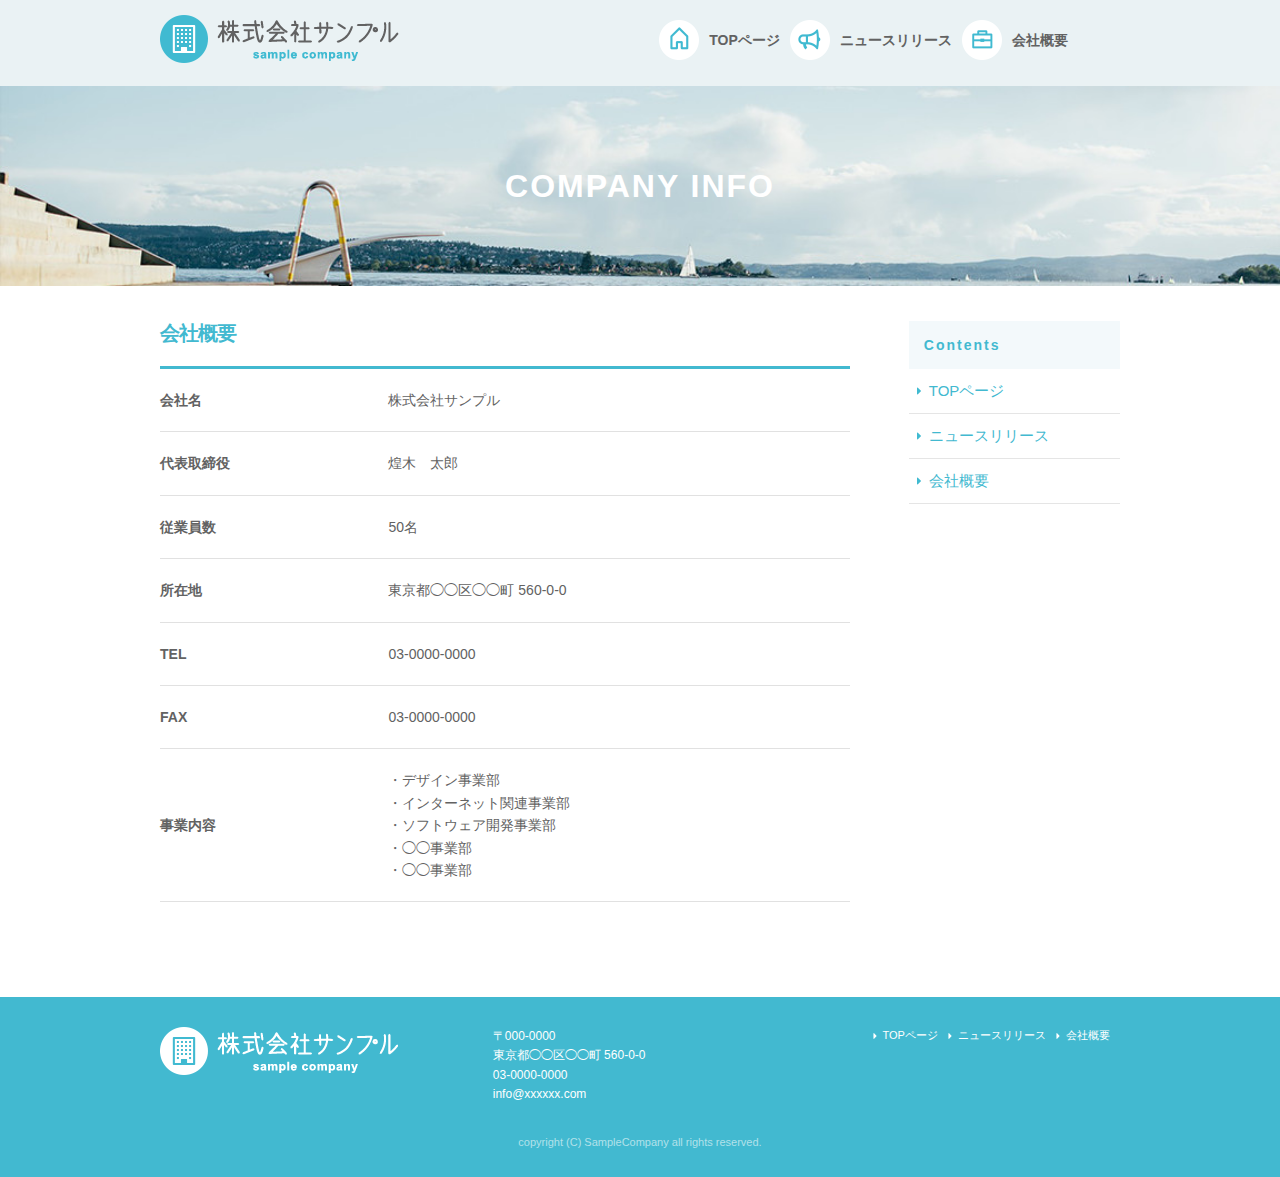
<file: company.html>
<!DOCTYPE html>
<html lang="ja"><head>

    <meta charset="utf-8">
    <title>COMPANY INFO | 株式会社サンプル</title>
    <meta name="description" content="">
    <meta name="author" content="">

    <meta name="viewport" content="width=device-width, initial-scale=1">

    <!-- <link href="//fonts.googleapis.com/css?family=Raleway:400,300,600" rel="stylesheet" type="text/css"> -->

    <link rel="stylesheet" href="css/normalize.css">
    <link rel="stylesheet" href="css/skeleton.css">
    <link rel="stylesheet" href="css/sample.css">

    <link rel="icon" type="image/png" href="images/favicon.png">

  <style type="text/css">.fb_hidden{position:absolute;top:-10000px;z-index:10001}.fb_reposition{overflow:hidden;position:relative}.fb_invisible{display:none}.fb_reset{background:none;border:0;border-spacing:0;color:#000;cursor:auto;direction:ltr;font-family:"lucida grande", tahoma, verdana, arial, "hiragino kaku gothic pro",meiryo,"ms pgothic",sans-serif;font-size:11px;font-style:normal;font-variant:normal;font-weight:normal;letter-spacing:normal;line-height:1;margin:0;overflow:visible;padding:0;text-align:left;text-decoration:none;text-indent:0;text-shadow:none;text-transform:none;visibility:visible;white-space:normal;word-spacing:normal}.fb_reset>div{overflow:hidden}@keyframes fb_transform{from{opacity:0;transform:scale(.95)}to{opacity:1;transform:scale(1)}}.fb_animate{animation:fb_transform .3s forwards}
.fb_dialog{background:rgba(82, 82, 82, .7);position:absolute;top:-10000px;z-index:10001}.fb_dialog_advanced{border-radius:8px;padding:10px}.fb_dialog_content{background:#fff;color:#373737}.fb_dialog_close_icon{background:url(https://static.xx.fbcdn.net/rsrc.php/v3/yq/r/IE9JII6Z1Ys.png) no-repeat scroll 0 0 transparent;cursor:pointer;display:block;height:15px;position:absolute;right:18px;top:17px;width:15px}.fb_dialog_mobile .fb_dialog_close_icon{left:5px;right:auto;top:5px}.fb_dialog_padding{background-color:transparent;position:absolute;width:1px;z-index:-1}.fb_dialog_close_icon:hover{background:url(https://static.xx.fbcdn.net/rsrc.php/v3/yq/r/IE9JII6Z1Ys.png) no-repeat scroll 0 -15px transparent}.fb_dialog_close_icon:active{background:url(https://static.xx.fbcdn.net/rsrc.php/v3/yq/r/IE9JII6Z1Ys.png) no-repeat scroll 0 -30px transparent}.fb_dialog_iframe{line-height:0}.fb_dialog_content .dialog_title{background:#6d84b4;border:1px solid #365899;color:#fff;font-size:14px;font-weight:bold;margin:0}.fb_dialog_content .dialog_title>span{background:url(https://static.xx.fbcdn.net/rsrc.php/v3/yd/r/Cou7n-nqK52.gif) no-repeat 5px 50%;float:left;padding:5px 0 7px 26px}body.fb_hidden{height:100%;left:0;margin:0;overflow:visible;position:absolute;top:-10000px;transform:none;width:100%}.fb_dialog.fb_dialog_mobile.loading{background:url(https://static.xx.fbcdn.net/rsrc.php/v3/ya/r/3rhSv5V8j3o.gif) white no-repeat 50% 50%;min-height:100%;min-width:100%;overflow:hidden;position:absolute;top:0;z-index:10001}.fb_dialog.fb_dialog_mobile.loading.centered{background:none;height:auto;min-height:initial;min-width:initial;width:auto}.fb_dialog.fb_dialog_mobile.loading.centered #fb_dialog_loader_spinner{width:100%}.fb_dialog.fb_dialog_mobile.loading.centered .fb_dialog_content{background:none}.loading.centered #fb_dialog_loader_close{clear:both;color:#fff;display:block;font-size:18px;padding-top:20px}#fb-root #fb_dialog_ipad_overlay{background:rgba(0, 0, 0, .4);bottom:0;left:0;min-height:100%;position:absolute;right:0;top:0;width:100%;z-index:10000}#fb-root #fb_dialog_ipad_overlay.hidden{display:none}.fb_dialog.fb_dialog_mobile.loading iframe{visibility:hidden}.fb_dialog_mobile .fb_dialog_iframe{position:sticky;top:0}.fb_dialog_content .dialog_header{background:linear-gradient(from(#738aba), to(#2c4987));border-bottom:1px solid;border-color:#1d3c78;box-shadow:white 0 1px 1px -1px inset;color:#fff;font:bold 14px Helvetica, sans-serif;text-overflow:ellipsis;text-shadow:rgba(0, 30, 84, .296875) 0 -1px 0;vertical-align:middle;white-space:nowrap}.fb_dialog_content .dialog_header table{height:43px;width:100%}.fb_dialog_content .dialog_header td.header_left{font-size:12px;padding-left:5px;vertical-align:middle;width:60px}.fb_dialog_content .dialog_header td.header_right{font-size:12px;padding-right:5px;vertical-align:middle;width:60px}.fb_dialog_content .touchable_button{background:linear-gradient(from(#4267B2), to(#2a4887));background-clip:padding-box;border:1px solid #29487d;border-radius:3px;display:inline-block;line-height:18px;margin-top:3px;max-width:85px;padding:4px 12px;position:relative}.fb_dialog_content .dialog_header .touchable_button input{background:none;border:none;color:#fff;font:bold 12px Helvetica, sans-serif;margin:2px -12px;padding:2px 6px 3px 6px;text-shadow:rgba(0, 30, 84, .296875) 0 -1px 0}.fb_dialog_content .dialog_header .header_center{color:#fff;font-size:16px;font-weight:bold;line-height:18px;text-align:center;vertical-align:middle}.fb_dialog_content .dialog_content{background:url(https://static.xx.fbcdn.net/rsrc.php/v3/y9/r/jKEcVPZFk-2.gif) no-repeat 50% 50%;border:1px solid #4a4a4a;border-bottom:0;border-top:0;height:150px}.fb_dialog_content .dialog_footer{background:#f5f6f7;border:1px solid #4a4a4a;border-top-color:#ccc;height:40px}#fb_dialog_loader_close{float:left}.fb_dialog.fb_dialog_mobile .fb_dialog_close_button{text-shadow:rgba(0, 30, 84, .296875) 0 -1px 0}.fb_dialog.fb_dialog_mobile .fb_dialog_close_icon{visibility:hidden}#fb_dialog_loader_spinner{animation:rotateSpinner 1.2s linear infinite;background-color:transparent;background-image:url(https://static.xx.fbcdn.net/rsrc.php/v3/yD/r/t-wz8gw1xG1.png);background-position:50% 50%;background-repeat:no-repeat;height:24px;width:24px}@keyframes rotateSpinner{0%{transform:rotate(0deg)}100%{transform:rotate(360deg)}}
.fb_iframe_widget{display:inline-block;position:relative}.fb_iframe_widget span{display:inline-block;position:relative;text-align:justify}.fb_iframe_widget iframe{position:absolute}.fb_iframe_widget_fluid_desktop,.fb_iframe_widget_fluid_desktop span,.fb_iframe_widget_fluid_desktop iframe{max-width:100%}.fb_iframe_widget_fluid_desktop iframe{min-width:220px;position:relative}.fb_iframe_widget_lift{z-index:1}.fb_iframe_widget_fluid{display:inline}.fb_iframe_widget_fluid span{width:100%}
.fb_customer_chat_bounce_in_v2{animation-duration:300ms;animation-name:fb_bounce_in_v2;transition-timing-function:ease-in}.fb_customer_chat_bounce_out_v2{animation-duration:300ms;animation-name:fb_bounce_out_v2;transition-timing-function:ease-in}.fb_customer_chat_bounce_in_v2_mobile_chat_started{animation-duration:300ms;animation-name:fb_bounce_in_v2_mobile_chat_started;transition-timing-function:ease-in}.fb_customer_chat_bounce_out_v2_mobile_chat_started{animation-duration:300ms;animation-name:fb_bounce_out_v2_mobile_chat_started;transition-timing-function:ease-in}.fb_customer_chat_bubble_pop_in{animation-duration:250ms;animation-name:fb_customer_chat_bubble_bounce_in_animation}.fb_customer_chat_bubble_animated_no_badge{box-shadow:0 3px 12px rgba(0, 0, 0, .15);transition:box-shadow 150ms linear}.fb_customer_chat_bubble_animated_no_badge:hover{box-shadow:0 5px 24px rgba(0, 0, 0, .3)}.fb_customer_chat_bubble_animated_with_badge{box-shadow:-5px 4px 14px rgba(0, 0, 0, .15);transition:box-shadow 150ms linear}.fb_customer_chat_bubble_animated_with_badge:hover{box-shadow:-5px 8px 24px rgba(0, 0, 0, .2)}.fb_invisible_flow{display:inherit;height:0;overflow-x:hidden;width:0}.fb_mobile_overlay_active{background-color:#fff;height:100%;overflow:hidden;position:fixed;visibility:hidden;width:100%}@keyframes fb_bounce_in_v2{0%{opacity:0;transform:scale(0, 0);transform-origin:bottom right}50%{transform:scale(1.03, 1.03);transform-origin:bottom right}100%{opacity:1;transform:scale(1, 1);transform-origin:bottom right}}@keyframes fb_bounce_in_v2_mobile_chat_started{0%{opacity:0;top:20px}100%{opacity:1;top:0}}@keyframes fb_bounce_out_v2{0%{opacity:1;transform:scale(1, 1);transform-origin:bottom right}100%{opacity:0;transform:scale(0, 0);transform-origin:bottom right}}@keyframes fb_bounce_out_v2_mobile_chat_started{0%{opacity:1;top:0}100%{opacity:0;top:20px}}@keyframes fb_customer_chat_bubble_bounce_in_animation{0%{bottom:6pt;opacity:0;transform:scale(0, 0);transform-origin:center}70%{bottom:18pt;opacity:1;transform:scale(1.2, 1.2)}100%{transform:scale(1, 1)}}</style></head>
  <body style="">

    <div id="fb-root" class=" fb_reset"><div style="position: absolute; top: -10000px; width: 0px; height: 0px;"><div></div><div><iframe name="fb_xdm_frame_https" frameborder="0" allowtransparency="true" allowfullscreen="true" scrolling="no" allow="encrypted-media" id="fb_xdm_frame_https" aria-hidden="true" title="Facebook Cross Domain Communication Frame" tabindex="-1" src="https://staticxx.facebook.com/connect/xd_arbiter/r/LviKjJ9cymB.js?version=43#channel=f3aeb0b151956b8&amp;origin=http%3A%2F%2Fdemo.techacademy.jp" style="border: none;"></iframe></div></div></div>
    <script id="facebook-jssdk" src="//connect.facebook.net/ja_JP/sdk.js#xfbml=1&amp;version=v2.6"></script><script>(function(d, s, id) {
var js, fjs = d.getElementsByTagName(s)[0];
if (d.getElementById(id)) return;
js = d.createElement(s); js.id = id;
js.src = "//connect.facebook.net/ja_JP/sdk.js#xfbml=1&version=v2.6";
fjs.parentNode.insertBefore(js, fjs);
    }(document, 'script', 'facebook-jssdk'));</script>

    <header>
      <div id="header_in" class="container">
        <div class="row">
          <div class="six columns logo">

            <h1><a href="index.html"><img class="u-max-full-width" src="images/top/logo.png" alt="株式会社サンプル" srcset="images/top/logo@2x.png 2x"></a></h1>

          </div>
          <div class="six columns navi">

            <div class="sp_navi">
              <img id="sp_navi_btn" class="u-max-full-width" src="images/top/sp_navi.png" alt="sp_navi" srcset="images/top/sp_navi@2x.png 2x">

              <ul class="sp_navi_li">
                <li><a href="index.html">TOPページ</a></li>
                <li><a href="news.html">ニュースリリース</a></li>
                <li><a href="company.html">会社概要</a></li>
              </ul>
            </div>
            <!-- sp_navi -->

            <div class="pc_navi">

              <ul class="pc_navi_li">
                <li class="navi_toppage"><a href="index.html">TOPページ</a></li>
                <li class="navi_news"><a href="news.html">ニュースリリース</a></li>
                <li class="navi_company"><a href="company.html">会社概要</a></li>
              </ul>

            </div>
            <!-- pc_navi -->

          </div>
        </div>
        <!-- row -->
      </div>
      <!-- header_in -->
    </header>

    <div id="sub_cover">
      <div class="container">
        <div class="row">

          <div class="twelve columns">
            <h2>COMPANY INFO</h2>
          </div>

        </div>
      </div>
    </div>
    <!-- #sub_cover -->

    <div id="contents">
      <div class="container">
        <div class="row">

          <div id="main" class="nine columns">
            <h2 class="company_title">会社概要</h2>

            <table class="u-full-width">
              <tbody><tr>
                <th>会社名</th>
                <td>株式会社サンプル</td>
              </tr>
              <tr>
                <th>代表取締役</th>
                <td>煌木　太郎</td>
              </tr>
              <tr>
                <th>従業員数</th>
                <td>50名</td>
              </tr>
              <tr>
                <th>所在地</th>
                <td>東京都◯◯区◯◯町&nbsp;560-0-0</td>
              </tr>
              <tr>
                <th>TEL</th>
                <td>03-0000-0000</td>
              </tr>
              <tr>
                <th>FAX</th>
                <td>03-0000-0000</td>
              </tr>
              <tr>
                <th>事業内容</th>
                <td>
                  ・デザイン事業部<br>
                  ・インターネット関連事業部<br>
                  ・ソフトウェア開発事業部<br>
                  ・◯◯事業部<br>
                  ・◯◯事業部
                </td>
              </tr>
            </tbody></table>


          </div>

          <div id="sidebar" class="three columns">

            <div class="pc_sidemenu">
              <h3>Contents</h3>

              <ul>
                <li><a href="index.html">TOPページ</a></li>
                <li><a href="news.html">ニュースリリース</a></li>
                <li><a href="company.html">会社概要</a></li>
              </ul>
            </div>

            <div class="fb-page fb_iframe_widget" data-href="https://www.facebook.com/facebook" data-tabs="timeline" data-height="300" data-small-header="false" data-adapt-container-width="true" data-hide-cover="false" data-show-facepile="false" fb-xfbml-state="rendered" fb-iframe-plugin-query="adapt_container_width=true&amp;app_id=&amp;container_width=211&amp;height=300&amp;hide_cover=false&amp;href=https%3A%2F%2Fwww.facebook.com%2Ffacebook&amp;locale=ja_JP&amp;sdk=joey&amp;show_facepile=false&amp;small_header=false&amp;tabs=timeline"><span style="vertical-align: bottom; width: 203px; height: 300px;"><iframe name="f39f655b13d0ce4" width="1000px" height="300px" frameborder="0" allowtransparency="true" allowfullscreen="true" scrolling="no" allow="encrypted-media" title="fb:page Facebook Social Plugin" src="https://www.facebook.com/v2.6/plugins/page.php?adapt_container_width=true&amp;app_id=&amp;channel=https%3A%2F%2Fstaticxx.facebook.com%2Fconnect%2Fxd_arbiter%2Fr%2FLviKjJ9cymB.js%3Fversion%3D43%23cb%3Df13a80401c11fe8%26domain%3Ddemo.techacademy.jp%26origin%3Dhttp%253A%252F%252Fdemo.techacademy.jp%252Ff3aeb0b151956b8%26relation%3Dparent.parent&amp;container_width=203&amp;height=300&amp;hide_cover=false&amp;href=https%3A%2F%2Fwww.facebook.com%2Ffacebook&amp;locale=ja_JP&amp;sdk=joey&amp;show_facepile=false&amp;small_header=false&amp;tabs=timeline" style="border: none; visibility: visible; width: 203px; height: 300px;" class=""></iframe></span></div>

          </div>

        </div>
      </div>
    </div>
    <!-- #contents -->


    <footer>
      <div class="container">
        <div class="row">
          <div class="four columns sp">
            <img class="u-max-full-width" src="images/top/footer_logo.png" alt="株式会社サンプル" srcset="images/top/footer_logo@2x.png 2x">
          </div>
          <!-- columns -->
          <div class="four columns foot_address sp">
            〒000-0000<br>
            東京都◯◯区◯◯町&nbsp;560-0-0<br>
            03-0000-0000<br>
            info@xxxxxx.com
          </div>
          <!-- columns -->
          <div class="four columns">
            <ul class="foot_navi">
              <li><a href="index.html">TOPページ</a></li>
              <li><a href="news.html">ニュースリリース</a></li>
              <li><a href="company.html">会社概要</a></li>
            </ul>
          </div>
          <!-- columns -->
        </div>
        <!-- row -->

        <div class="row">
          <div class="twelve columns sp">
            <p class="copy">copyright (C) SampleCompany all rights reserved.</p>
          </div>
          <!-- columns -->
        </div>
        <!-- row -->
      </div>
    </footer>
    <!-- //footer -->


    <script type="text/javascript" src="//ajax.googleapis.com/ajax/libs/jquery/1.10.2/jquery.min.js"></script>

    <script>
$(function(){

  $(document).ready(function(){

    $("#sp_navi_btn").click(function () {
      $(this).next().slideToggle();
    });

  });

});
    </script>


  


</body></html>
</file>
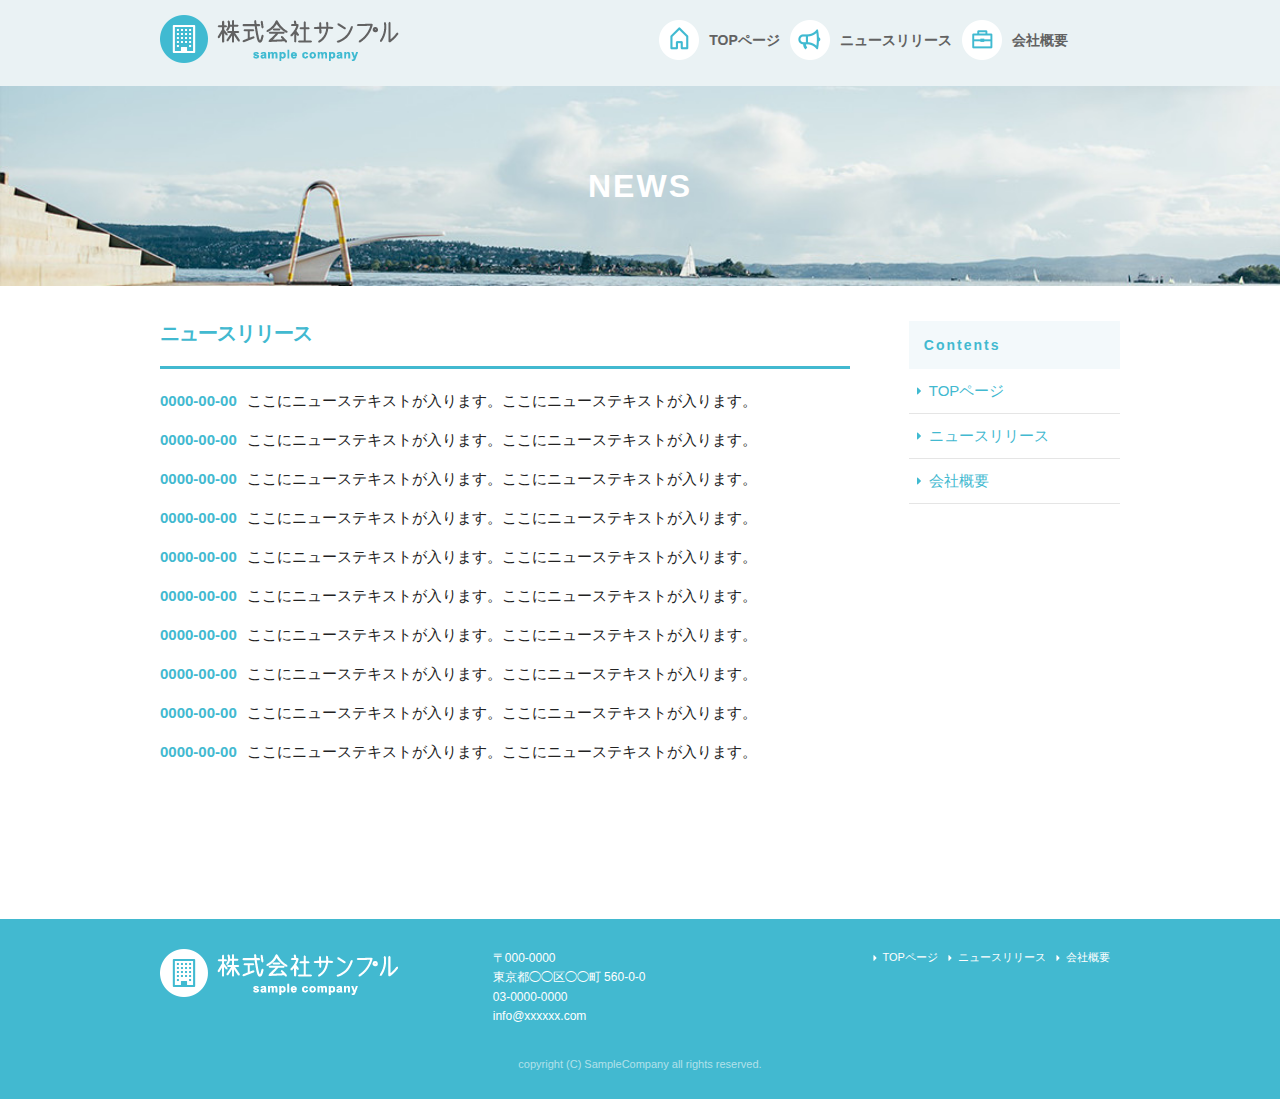
<file: news.html>
<!DOCTYPE html>
<html lang="ja"><head>

  <meta charset="utf-8">
  <title>NEWS | 株式会社サンプル</title>
  <meta name="description" content="">
  <meta name="author" content="">

  <meta name="viewport" content="width=device-width, initial-scale=1">

  <link rel="stylesheet" href="css/normalize.css">
  <link rel="stylesheet" href="css/skeleton.css">
  <link rel="stylesheet" href="css/sample.css">

  <link rel="icon" type="image/png" href="images/favicon.png">

<style type="text/css">.fb_hidden{position:absolute;top:-10000px;z-index:10001}.fb_reposition{overflow:hidden;position:relative}.fb_invisible{display:none}.fb_reset{background:none;border:0;border-spacing:0;color:#000;cursor:auto;direction:ltr;font-family:"lucida grande", tahoma, verdana, arial, "hiragino kaku gothic pro",meiryo,"ms pgothic",sans-serif;font-size:11px;font-style:normal;font-variant:normal;font-weight:normal;letter-spacing:normal;line-height:1;margin:0;overflow:visible;padding:0;text-align:left;text-decoration:none;text-indent:0;text-shadow:none;text-transform:none;visibility:visible;white-space:normal;word-spacing:normal}.fb_reset>div{overflow:hidden}@keyframes fb_transform{from{opacity:0;transform:scale(.95)}to{opacity:1;transform:scale(1)}}.fb_animate{animation:fb_transform .3s forwards}
.fb_dialog{background:rgba(82, 82, 82, .7);position:absolute;top:-10000px;z-index:10001}.fb_dialog_advanced{border-radius:8px;padding:10px}.fb_dialog_content{background:#fff;color:#373737}.fb_dialog_close_icon{background:url(https://static.xx.fbcdn.net/rsrc.php/v3/yq/r/IE9JII6Z1Ys.png) no-repeat scroll 0 0 transparent;cursor:pointer;display:block;height:15px;position:absolute;right:18px;top:17px;width:15px}.fb_dialog_mobile .fb_dialog_close_icon{left:5px;right:auto;top:5px}.fb_dialog_padding{background-color:transparent;position:absolute;width:1px;z-index:-1}.fb_dialog_close_icon:hover{background:url(https://static.xx.fbcdn.net/rsrc.php/v3/yq/r/IE9JII6Z1Ys.png) no-repeat scroll 0 -15px transparent}.fb_dialog_close_icon:active{background:url(https://static.xx.fbcdn.net/rsrc.php/v3/yq/r/IE9JII6Z1Ys.png) no-repeat scroll 0 -30px transparent}.fb_dialog_iframe{line-height:0}.fb_dialog_content .dialog_title{background:#6d84b4;border:1px solid #365899;color:#fff;font-size:14px;font-weight:bold;margin:0}.fb_dialog_content .dialog_title>span{background:url(https://static.xx.fbcdn.net/rsrc.php/v3/yd/r/Cou7n-nqK52.gif) no-repeat 5px 50%;float:left;padding:5px 0 7px 26px}body.fb_hidden{height:100%;left:0;margin:0;overflow:visible;position:absolute;top:-10000px;transform:none;width:100%}.fb_dialog.fb_dialog_mobile.loading{background:url(https://static.xx.fbcdn.net/rsrc.php/v3/ya/r/3rhSv5V8j3o.gif) white no-repeat 50% 50%;min-height:100%;min-width:100%;overflow:hidden;position:absolute;top:0;z-index:10001}.fb_dialog.fb_dialog_mobile.loading.centered{background:none;height:auto;min-height:initial;min-width:initial;width:auto}.fb_dialog.fb_dialog_mobile.loading.centered #fb_dialog_loader_spinner{width:100%}.fb_dialog.fb_dialog_mobile.loading.centered .fb_dialog_content{background:none}.loading.centered #fb_dialog_loader_close{clear:both;color:#fff;display:block;font-size:18px;padding-top:20px}#fb-root #fb_dialog_ipad_overlay{background:rgba(0, 0, 0, .4);bottom:0;left:0;min-height:100%;position:absolute;right:0;top:0;width:100%;z-index:10000}#fb-root #fb_dialog_ipad_overlay.hidden{display:none}.fb_dialog.fb_dialog_mobile.loading iframe{visibility:hidden}.fb_dialog_mobile .fb_dialog_iframe{position:sticky;top:0}.fb_dialog_content .dialog_header{background:linear-gradient(from(#738aba), to(#2c4987));border-bottom:1px solid;border-color:#1d3c78;box-shadow:white 0 1px 1px -1px inset;color:#fff;font:bold 14px Helvetica, sans-serif;text-overflow:ellipsis;text-shadow:rgba(0, 30, 84, .296875) 0 -1px 0;vertical-align:middle;white-space:nowrap}.fb_dialog_content .dialog_header table{height:43px;width:100%}.fb_dialog_content .dialog_header td.header_left{font-size:12px;padding-left:5px;vertical-align:middle;width:60px}.fb_dialog_content .dialog_header td.header_right{font-size:12px;padding-right:5px;vertical-align:middle;width:60px}.fb_dialog_content .touchable_button{background:linear-gradient(from(#4267B2), to(#2a4887));background-clip:padding-box;border:1px solid #29487d;border-radius:3px;display:inline-block;line-height:18px;margin-top:3px;max-width:85px;padding:4px 12px;position:relative}.fb_dialog_content .dialog_header .touchable_button input{background:none;border:none;color:#fff;font:bold 12px Helvetica, sans-serif;margin:2px -12px;padding:2px 6px 3px 6px;text-shadow:rgba(0, 30, 84, .296875) 0 -1px 0}.fb_dialog_content .dialog_header .header_center{color:#fff;font-size:16px;font-weight:bold;line-height:18px;text-align:center;vertical-align:middle}.fb_dialog_content .dialog_content{background:url(https://static.xx.fbcdn.net/rsrc.php/v3/y9/r/jKEcVPZFk-2.gif) no-repeat 50% 50%;border:1px solid #4a4a4a;border-bottom:0;border-top:0;height:150px}.fb_dialog_content .dialog_footer{background:#f5f6f7;border:1px solid #4a4a4a;border-top-color:#ccc;height:40px}#fb_dialog_loader_close{float:left}.fb_dialog.fb_dialog_mobile .fb_dialog_close_button{text-shadow:rgba(0, 30, 84, .296875) 0 -1px 0}.fb_dialog.fb_dialog_mobile .fb_dialog_close_icon{visibility:hidden}#fb_dialog_loader_spinner{animation:rotateSpinner 1.2s linear infinite;background-color:transparent;background-image:url(https://static.xx.fbcdn.net/rsrc.php/v3/yD/r/t-wz8gw1xG1.png);background-position:50% 50%;background-repeat:no-repeat;height:24px;width:24px}@keyframes rotateSpinner{0%{transform:rotate(0deg)}100%{transform:rotate(360deg)}}
.fb_iframe_widget{display:inline-block;position:relative}.fb_iframe_widget span{display:inline-block;position:relative;text-align:justify}.fb_iframe_widget iframe{position:absolute}.fb_iframe_widget_fluid_desktop,.fb_iframe_widget_fluid_desktop span,.fb_iframe_widget_fluid_desktop iframe{max-width:100%}.fb_iframe_widget_fluid_desktop iframe{min-width:220px;position:relative}.fb_iframe_widget_lift{z-index:1}.fb_iframe_widget_fluid{display:inline}.fb_iframe_widget_fluid span{width:100%}
.fb_customer_chat_bounce_in_v2{animation-duration:300ms;animation-name:fb_bounce_in_v2;transition-timing-function:ease-in}.fb_customer_chat_bounce_out_v2{animation-duration:300ms;animation-name:fb_bounce_out_v2;transition-timing-function:ease-in}.fb_customer_chat_bounce_in_v2_mobile_chat_started{animation-duration:300ms;animation-name:fb_bounce_in_v2_mobile_chat_started;transition-timing-function:ease-in}.fb_customer_chat_bounce_out_v2_mobile_chat_started{animation-duration:300ms;animation-name:fb_bounce_out_v2_mobile_chat_started;transition-timing-function:ease-in}.fb_customer_chat_bubble_pop_in{animation-duration:250ms;animation-name:fb_customer_chat_bubble_bounce_in_animation}.fb_customer_chat_bubble_animated_no_badge{box-shadow:0 3px 12px rgba(0, 0, 0, .15);transition:box-shadow 150ms linear}.fb_customer_chat_bubble_animated_no_badge:hover{box-shadow:0 5px 24px rgba(0, 0, 0, .3)}.fb_customer_chat_bubble_animated_with_badge{box-shadow:-5px 4px 14px rgba(0, 0, 0, .15);transition:box-shadow 150ms linear}.fb_customer_chat_bubble_animated_with_badge:hover{box-shadow:-5px 8px 24px rgba(0, 0, 0, .2)}.fb_invisible_flow{display:inherit;height:0;overflow-x:hidden;width:0}.fb_mobile_overlay_active{background-color:#fff;height:100%;overflow:hidden;position:fixed;visibility:hidden;width:100%}@keyframes fb_bounce_in_v2{0%{opacity:0;transform:scale(0, 0);transform-origin:bottom right}50%{transform:scale(1.03, 1.03);transform-origin:bottom right}100%{opacity:1;transform:scale(1, 1);transform-origin:bottom right}}@keyframes fb_bounce_in_v2_mobile_chat_started{0%{opacity:0;top:20px}100%{opacity:1;top:0}}@keyframes fb_bounce_out_v2{0%{opacity:1;transform:scale(1, 1);transform-origin:bottom right}100%{opacity:0;transform:scale(0, 0);transform-origin:bottom right}}@keyframes fb_bounce_out_v2_mobile_chat_started{0%{opacity:1;top:0}100%{opacity:0;top:20px}}@keyframes fb_customer_chat_bubble_bounce_in_animation{0%{bottom:6pt;opacity:0;transform:scale(0, 0);transform-origin:center}70%{bottom:18pt;opacity:1;transform:scale(1.2, 1.2)}100%{transform:scale(1, 1)}}</style></head>
<body style="">

  <div id="fb-root" class=" fb_reset">
      <div style="position: absolute; top: -10000px; width: 0px; height: 0px;">
          <div></div>
          <div><iframe name="fb_xdm_frame_https" frameborder="0" allowtransparency="true" allowfullscreen="true" scrolling="no" allow="encrypted-media" id="fb_xdm_frame_https" aria-hidden="true" title="Facebook Cross Domain Communication Frame" tabindex="-1" src="https://staticxx.facebook.com/connect/xd_arbiter/r/LviKjJ9cymB.js?version=43#channel=f19f0cb6c32584&amp;origin=http%3A%2F%2Fdemo.techacademy.jp" style="border: none;">
              
          </iframe></div>
      </div>
  </div>
  <script id="facebook-jssdk" src="//connect.facebook.net/ja_JP/sdk.js#xfbml=1&amp;version=v2.6"></script>
    <script>(function(d, s, id) {
        var js, fjs = d.getElementsByTagName(s)[0];
        if (d.getElementById(id)) return;
        js = d.createElement(s); js.id = id;
        js.src = "//connect.facebook.net/ja_JP/sdk.js#xfbml=1&version=v2.6";
        fjs.parentNode.insertBefore(js, fjs);
     }(document, 'script', 'facebook-jssdk'));</script>


<!---HEADER-->

<header>
  <div id="header_in" class="container">
    <div class="row">
      <div class="six columns logo">

        <h1><a href="index.html"><img class="u-max-full-width" src="images/top/logo.png" alt="株式会社サンプル" srcset="images/top/logo@2x.png 2x"></a></h1>

      </div>
      <div class="six columns navi">

        <div class="sp_navi">
          <img id="sp_navi_btn" class="u-max-full-width" src="images/top/sp_navi.png" alt="sp_navi" srcset="images/top/sp_navi@2x.png 2x">

          <ul class="sp_navi_li">
            <li><a href="index.html">TOPページ</a></li>
            <li><a href="news.html">ニュースリリース</a></li>
            <li><a href="company.html">会社概要</a></li>
          </ul>
        </div>
        <!-- sp_navi -->

        <div class="pc_navi">

          <ul class="pc_navi_li">
            <li class="navi_toppage"><a href="index.html">TOPページ</a></li>
            <li class="navi_news"><a href="news.html">ニュースリリース</a></li>
            <li class="navi_company"><a href="company.html">会社概要</a></li>
          </ul>

        </div>
        <!-- pc_navi -->

      </div>
    </div>
    <!-- row -->
  </div>
  <!-- header_in -->
</header>

<div id="sub_cover">
  <div class="container">
    <div class="row">

      <div class="twelve columns">
        <h2>NEWS</h2>
      </div>

    </div>
  </div>
</div>
<!-- #sub_cover -->

<div id="contents">
  <div class="container">
    <div class="row">
      
      <div id="main" class="nine columns">
        <h2>ニュースリリース</h2>

        <ul class="news_li">
          <li><span>0000-00-00</span>ここにニューステキストが入ります。ここにニューステキストが入ります。</li>
          <li><span>0000-00-00</span>ここにニューステキストが入ります。ここにニューステキストが入ります。</li>
          <li><span>0000-00-00</span>ここにニューステキストが入ります。ここにニューステキストが入ります。</li>
          <li><span>0000-00-00</span>ここにニューステキストが入ります。ここにニューステキストが入ります。</li>
          <li><span>0000-00-00</span>ここにニューステキストが入ります。ここにニューステキストが入ります。</li>
          <li><span>0000-00-00</span>ここにニューステキストが入ります。ここにニューステキストが入ります。</li>
          <li><span>0000-00-00</span>ここにニューステキストが入ります。ここにニューステキストが入ります。</li>
          <li><span>0000-00-00</span>ここにニューステキストが入ります。ここにニューステキストが入ります。</li>
          <li><span>0000-00-00</span>ここにニューステキストが入ります。ここにニューステキストが入ります。</li>
          <li><span>0000-00-00</span>ここにニューステキストが入ります。ここにニューステキストが入ります。</li>
        </ul>
      </div>

      <div id="sidebar" class="three columns">

        <div class="pc_sidemenu">
          <h3>Contents</h3>

          <ul>
            <li><a href="index.html">TOPページ</a></li>
            <li><a href="news.html">ニュースリリース</a></li>
            <li><a href="company.html">会社概要</a></li>
          </ul>
        </div>

        <div class="fb-page fb_iframe_widget fb_iframe_widget_fluid" data-href="https://www.facebook.com/facebook" data-tabs="timeline" data-height="300" data-small-header="false" data-adapt-container-width="true" data-hide-cover="false" data-show-facepile="false" fb-xfbml-state="rendered" fb-iframe-plugin-query="adapt_container_width=true&amp;app_id=&amp;container_width=211&amp;height=300&amp;hide_cover=false&amp;href=https%3A%2F%2Fwww.facebook.com%2Ffacebook&amp;locale=ja_JP&amp;sdk=joey&amp;show_facepile=false&amp;small_header=false&amp;tabs=timeline"><span style="vertical-align: bottom; width: 211px; height: 300px;"><iframe name="f19cb1d47cd8ac" width="1000px" height="300px" frameborder="0" allowtransparency="true" allowfullscreen="true" scrolling="no" allow="encrypted-media" title="fb:page Facebook Social Plugin" src="https://www.facebook.com/v2.6/plugins/page.php?adapt_container_width=true&amp;app_id=&amp;channel=https%3A%2F%2Fstaticxx.facebook.com%2Fconnect%2Fxd_arbiter%2Fr%2FLviKjJ9cymB.js%3Fversion%3D43%23cb%3Dfcc530d733a8fc%26domain%3Ddemo.techacademy.jp%26origin%3Dhttp%253A%252F%252Fdemo.techacademy.jp%252Ff15f87b1e82e684%26relation%3Dparent.parent&amp;container_width=211&amp;height=300&amp;hide_cover=false&amp;href=https%3A%2F%2Fwww.facebook.com%2Ffacebook&amp;locale=ja_JP&amp;sdk=joey&amp;show_facepile=false&amp;small_header=false&amp;tabs=timeline" style="border: none; visibility: visible; width: 211px; height: 300px;" class=""></iframe></span></div>
        
      </div>

    </div>
  </div>
</div>
<!-- #contents -->


<footer>
  <div class="container">
    <div class="row">
      <div class="four columns sp">
        <img class="u-max-full-width" src="images/top/footer_logo.png" alt="株式会社サンプル" srcset="images/top/footer_logo@2x.png 2x">
      </div>
      <!-- columns -->
      <div class="four columns foot_address sp">
        〒000-0000<br>
        東京都◯◯区◯◯町&nbsp;560-0-0<br>
        03-0000-0000<br>
        info@xxxxxx.com
      </div>
      <!-- columns -->
      <div class="four columns">
        <ul class="foot_navi">
          <li><a href="index.html">TOPページ</a></li>
          <li><a href="news.html">ニュースリリース</a></li>
          <li><a href="company.html">会社概要</a></li>
        </ul>
      </div>
      <!-- columns -->
    </div>
    <!-- row -->

    <div class="row">
      <div class="twelve columns sp">
        <p class="copy">copyright (C) SampleCompany all rights reserved.</p>
      </div>
      <!-- columns -->
    </div>
    <!-- row -->
  </div>
</footer>
<!-- //footer -->



<script type="text/javascript" src="//ajax.googleapis.com/ajax/libs/jquery/1.10.2/jquery.min.js"></script>

<script>
  $(function(){

    $(document).ready(function(){

      $("#sp_navi_btn").click(function () {
        $(this).next().slideToggle();
      });

    });

  });
</script>





</body></html>
</file>
<file: css/skeleton.css>
/*
* Skeleton V2.0.4
* Copyright 2014, Dave Gamache
* www.getskeleton.com
* Free to use under the MIT license.
* http://www.opensource.org/licenses/mit-license.php
* 12/29/2014
*/


/* Table of contents
––––––––––––––––––––––––––––––––––––––––––––––––––
- Grid
- Base Styles
- Typography
- Links
- Buttons
- Forms
- Lists
- Code
- Tables
- Spacing
- Utilities
- Clearing
- Media Queries
*/


/* Grid
–––––––––––––––––––––––––––––––––––––––––––––––––– */
.container {
  position: relative;
  width: 100%;
  max-width: 960px;
  margin: 0 auto;
  padding: 0 20px;
  box-sizing: border-box; }
.column,
.columns {
  width: 100%;
  float: left;
  box-sizing: border-box; }

/* For devices larger than 400px */
@media (min-width: 400px) {
  .container {
    width: 85%;
    padding: 0; }
}

/* For devices larger than 550px */
@media (min-width: 550px) {
  .container {
    width: 80%; }
  .column,
  .columns {
    margin-left: 4%; }
  .column:first-child,
  .columns:first-child {
    margin-left: 0; }

  .one.column,
  .one.columns                    { width: 4.66666666667%; }
  .two.columns                    { width: 13.3333333333%; }
  .three.columns                  { width: 22%;            }
  .four.columns                   { width: 30.6666666667%; }
  .five.columns                   { width: 39.3333333333%; }
  .six.columns                    { width: 48%;            }
  .seven.columns                  { width: 56.6666666667%; }
  .eight.columns                  { width: 65.3333333333%; }
  .nine.columns                   { width: 74.0%;          }
  .ten.columns                    { width: 82.6666666667%; }
  .eleven.columns                 { width: 91.3333333333%; }
  .twelve.columns                 { width: 100%; margin-left: 0; }

  .one-third.column               { width: 30.6666666667%; }
  .two-thirds.column              { width: 65.3333333333%; }

  .one-half.column                { width: 48%; }

  /* Offsets */
  .offset-by-one.column,
  .offset-by-one.columns          { margin-left: 8.66666666667%; }
  .offset-by-two.column,
  .offset-by-two.columns          { margin-left: 17.3333333333%; }
  .offset-by-three.column,
  .offset-by-three.columns        { margin-left: 26%;            }
  .offset-by-four.column,
  .offset-by-four.columns         { margin-left: 34.6666666667%; }
  .offset-by-five.column,
  .offset-by-five.columns         { margin-left: 43.3333333333%; }
  .offset-by-six.column,
  .offset-by-six.columns          { margin-left: 52%;            }
  .offset-by-seven.column,
  .offset-by-seven.columns        { margin-left: 60.6666666667%; }
  .offset-by-eight.column,
  .offset-by-eight.columns        { margin-left: 69.3333333333%; }
  .offset-by-nine.column,
  .offset-by-nine.columns         { margin-left: 78.0%;          }
  .offset-by-ten.column,
  .offset-by-ten.columns          { margin-left: 86.6666666667%; }
  .offset-by-eleven.column,
  .offset-by-eleven.columns       { margin-left: 95.3333333333%; }

  .offset-by-one-third.column,
  .offset-by-one-third.columns    { margin-left: 34.6666666667%; }
  .offset-by-two-thirds.column,
  .offset-by-two-thirds.columns   { margin-left: 69.3333333333%; }

  .offset-by-one-half.column,
  .offset-by-one-half.columns     { margin-left: 52%; }

}


/* Base Styles
–––––––––––––––––––––––––––––––––––––––––––––––––– */
/* NOTE
html is set to 62.5% so that all the REM measurements throughout Skeleton
are based on 10px sizing. So basically 1.5rem = 15px :) */
html {
  font-size: 62.5%; }
body {
  font-size: 1.5em; /* currently ems cause chrome bug misinterpreting rems on body element */
  line-height: 1.6;
  font-weight: 400;
  font-family: "Raleway", "HelveticaNeue", "Helvetica Neue", Helvetica, Arial, sans-serif;
  color: #222; }


/* Typography
–––––––––––––––––––––––––––––––––––––––––––––––––– */
h1, h2, h3, h4, h5, h6 {
  margin-top: 0;
  margin-bottom: 2rem;
  font-weight: 300; }
h1 { font-size: 4.0rem; line-height: 1.2;  letter-spacing: -.1rem;}
h2 { font-size: 3.6rem; line-height: 1.25; letter-spacing: -.1rem; }
h3 { font-size: 3.0rem; line-height: 1.3;  letter-spacing: -.1rem; }
h4 { font-size: 2.4rem; line-height: 1.35; letter-spacing: -.08rem; }
h5 { font-size: 1.8rem; line-height: 1.5;  letter-spacing: -.05rem; }
h6 { font-size: 1.5rem; line-height: 1.6;  letter-spacing: 0; }

/* Larger than phablet */
@media (min-width: 550px) {
  h1 { font-size: 5.0rem; }
  h2 { font-size: 4.2rem; }
  h3 { font-size: 3.6rem; }
  h4 { font-size: 3.0rem; }
  h5 { font-size: 2.4rem; }
  h6 { font-size: 1.5rem; }
}

p {
  margin-top: 0; }


/* Links
–––––––––––––––––––––––––––––––––––––––––––––––––– */
a {
  color: #1EAEDB; }
a:hover {
  color: #0FA0CE; }


/* Buttons
–––––––––––––––––––––––––––––––––––––––––––––––––– */
.button,
button,
input[type="submit"],
input[type="reset"],
input[type="button"] {
  display: inline-block;
  height: 38px;
  padding: 0 30px;
  color: #555;
  text-align: center;
  font-size: 11px;
  font-weight: 600;
  line-height: 38px;
  letter-spacing: .1rem;
  text-transform: uppercase;
  text-decoration: none;
  white-space: nowrap;
  background-color: transparent;
  border-radius: 4px;
  border: 1px solid #bbb;
  cursor: pointer;
  box-sizing: border-box; }
.button:hover,
button:hover,
input[type="submit"]:hover,
input[type="reset"]:hover,
input[type="button"]:hover,
.button:focus,
button:focus,
input[type="submit"]:focus,
input[type="reset"]:focus,
input[type="button"]:focus {
  color: #333;
  border-color: #888;
  outline: 0; }
.button.button-primary,
button.button-primary,
input[type="submit"].button-primary,
input[type="reset"].button-primary,
input[type="button"].button-primary {
  color: #FFF;
  background-color: #33C3F0;
  border-color: #33C3F0; }
.button.button-primary:hover,
button.button-primary:hover,
input[type="submit"].button-primary:hover,
input[type="reset"].button-primary:hover,
input[type="button"].button-primary:hover,
.button.button-primary:focus,
button.button-primary:focus,
input[type="submit"].button-primary:focus,
input[type="reset"].button-primary:focus,
input[type="button"].button-primary:focus {
  color: #FFF;
  background-color: #1EAEDB;
  border-color: #1EAEDB; }


/* Forms
–––––––––––––––––––––––––––––––––––––––––––––––––– */
input[type="email"],
input[type="number"],
input[type="search"],
input[type="text"],
input[type="tel"],
input[type="url"],
input[type="password"],
textarea,
select {
  height: 38px;
  padding: 6px 10px; /* The 6px vertically centers text on FF, ignored by Webkit */
  background-color: #fff;
  border: 1px solid #D1D1D1;
  border-radius: 4px;
  box-shadow: none;
  box-sizing: border-box; }
/* Removes awkward default styles on some inputs for iOS */
input[type="email"],
input[type="number"],
input[type="search"],
input[type="text"],
input[type="tel"],
input[type="url"],
input[type="password"],
textarea {
  -webkit-appearance: none;
     -moz-appearance: none;
          appearance: none; }
textarea {
  min-height: 65px;
  padding-top: 6px;
  padding-bottom: 6px; }
input[type="email"]:focus,
input[type="number"]:focus,
input[type="search"]:focus,
input[type="text"]:focus,
input[type="tel"]:focus,
input[type="url"]:focus,
input[type="password"]:focus,
textarea:focus,
select:focus {
  border: 1px solid #33C3F0;
  outline: 0; }
label,
legend {
  display: block;
  margin-bottom: .5rem;
  font-weight: 600; }
fieldset {
  padding: 0;
  border-width: 0; }
input[type="checkbox"],
input[type="radio"] {
  display: inline; }
label > .label-body {
  display: inline-block;
  margin-left: .5rem;
  font-weight: normal; }


/* Lists
–––––––––––––––––––––––––––––––––––––––––––––––––– */
ul {
  list-style: circle inside; }
ol {
  list-style: decimal inside; }
ol, ul {
  padding-left: 0;
  margin-top: 0; }
ul ul,
ul ol,
ol ol,
ol ul {
  margin: 1.5rem 0 1.5rem 3rem;
  font-size: 90%; }
li {
  margin-bottom: 1rem; }


/* Code
–––––––––––––––––––––––––––––––––––––––––––––––––– */
code {
  padding: .2rem .5rem;
  margin: 0 .2rem;
  font-size: 90%;
  white-space: nowrap;
  background: #F1F1F1;
  border: 1px solid #E1E1E1;
  border-radius: 4px; }
pre > code {
  display: block;
  padding: 1rem 1.5rem;
  white-space: pre; }


/* Tables
–––––––––––––––––––––––––––––––––––––––––––––––––– */
th,
td {
  padding: 12px 15px;
  text-align: left;
  border-bottom: 1px solid #E1E1E1; }
th:first-child,
td:first-child {
  padding-left: 0; }
th:last-child,
td:last-child {
  padding-right: 0; }


/* Spacing
–––––––––––––––––––––––––––––––––––––––––––––––––– */
button,
.button {
  margin-bottom: 1rem; }
input,
textarea,
select,
fieldset {
  margin-bottom: 1.5rem; }
pre,
blockquote,
dl,
figure,
table,
p,
ul,
ol,
form {
  margin-bottom: 2.5rem; }


/* Utilities
–––––––––––––––––––––––––––––––––––––––––––––––––– */
.u-full-width {
  width: 100%;
  box-sizing: border-box; }
.u-max-full-width {
  max-width: 100%;
  box-sizing: border-box; }
.u-pull-right {
  float: right; }
.u-pull-left {
  float: left; }


/* Misc
–––––––––––––––––––––––––––––––––––––––––––––––––– */
hr {
  margin-top: 3rem;
  margin-bottom: 3.5rem;
  border-width: 0;
  border-top: 1px solid #E1E1E1; }


/* Clearing
–––––––––––––––––––––––––––––––––––––––––––––––––– */

/* Self Clearing Goodness */
.container:after,
.row:after,
.u-cf {
  content: "";
  display: table;
  clear: both; }


/* Media Queries
–––––––––––––––––––––––––––––––––––––––––––––––––– */
/*
Note: The best way to structure the use of media queries is to create the queries
near the relevant code. For example, if you wanted to change the styles for buttons
on small devices, paste the mobile query code up in the buttons section and style it
there.
*/


/* Larger than mobile */
@media (min-width: 400px) {}

/* Larger than phablet (also point when grid becomes active) */
@media (min-width: 550px) {}

/* Larger than tablet */
@media (min-width: 750px) {}

/* Larger than desktop */
@media (min-width: 1000px) {}

/* Larger than Desktop HD */
@media (min-width: 1200px) {}
</file>
<file: css/sample.css>
@charset "UTF-8";
html {
  font-size: 62.5%; }

/**************************************/
header {
  background: #eaf2f4; }
  header #header_in {
    padding-top: 10px;
    padding-bottom: 4px; }
  @media (max-width: 550px) {
    header .logo {
      width: 190px; }
    header .navi {
      width: 40px;
      float: right; } }
  header .sp_navi_li {
    width: 180px;
    position: absolute;
    top: 50px;
    right: 2%;
    border: 1px solid #eee;
    background: white;
    margin: 0;
    padding: 0;
    display: none;
    z-index: 100; }
    header .sp_navi_li li {
      list-style: none;
      margin: 0;
      padding: 0; }
      header .sp_navi_li li a {
        display: block;
        padding: 10px 8px;
        border-bottom: 1px solid #eee;
        font-size: 14px;
        text-decoration: none; }
  @media (min-width: 550px) {
    header .sp_navi {
      display: none; }
    header #header_in {
      padding: 15px 0 10px 0; }
    header .pc_navi_li {
      margin: 0;
      padding: 0; }
      header .pc_navi_li li {
        list-style: none;
        margin: 5px 0 0 0;
        padding: 0; }
        header .pc_navi_li li a {
          color: #626262;
          text-decoration: none;
          font-weight: bold;
          font-size: 14px;
          font-size: 1.4rem;
          float: left;
          padding-right: 10px; }
        header .pc_navi_li li a:hover {
          color: #42b9d0; }
      header .pc_navi_li li.navi_toppage a {
        background-repeat: no-repeat;
        display: inline-block;
        line-height: 40px;
        padding-left: 50px;
        background-image: url("../images/top/navi_top.png");
        background-size: 40px 40px; } }
    @media screen and (min-width: 550px) and (-webkit-min-device-pixel-ratio: 2), (min-width: 550px) and (min-resolution: 2dppx) {
      header .pc_navi_li li.navi_toppage a {
        background-image: url("../images/top/navi_top@2x.png"); } }
  @media (min-width: 550px) {
      header .pc_navi_li li.navi_news a {
        background-repeat: no-repeat;
        display: inline-block;
        line-height: 40px;
        padding-left: 50px;
        background-image: url("../images/top/navi_news.png");
        background-size: 40px 40px; } }
    @media screen and (min-width: 550px) and (-webkit-min-device-pixel-ratio: 2), (min-width: 550px) and (min-resolution: 2dppx) {
      header .pc_navi_li li.navi_news a {
        background-image: url("../images/top/navi_news@2x.png"); } }
  @media (min-width: 550px) {
      header .pc_navi_li li.navi_company a {
        background-repeat: no-repeat;
        display: inline-block;
        line-height: 40px;
        padding-left: 50px;
        background-image: url("../images/top/navi_company.png");
        background-size: 40px 40px; } }
    @media screen and (min-width: 550px) and (-webkit-min-device-pixel-ratio: 2), (min-width: 550px) and (min-resolution: 2dppx) {
      header .pc_navi_li li.navi_company a {
        background-image: url("../images/top/navi_company@2x.png"); } }

  @media (max-width: 550px) {
    header .pc_navi {
      display: none; } }

#cover_area {
  text-align: center;
  padding: 80px 0;
  background-image: url("../images/top/cover.jpg");
  background-size: cover; }
  @media screen and (-webkit-min-device-pixel-ratio: 2), (min-resolution: 2dppx) {
    #cover_area {
      background-image: url("../images/top/cover@2x.jpg"); } }
  @media (min-width: 550px) {
    #cover_area {
      text-align: left;
      height: 420px;
      padding: 0; }
      #cover_area img {
        margin-top: 180px;
        margin-left: 70px; } }

#service_area {
  padding-top: 20px; }
  @media (min-width: 550px) {
    #service_area {
      padding-top: 30px; } }
  #service_area .columns {
    color: #626262; }
    #service_area .columns .service_title {
      font-size: 18px;
      font-size: 1.8rem;
      font-weight: bold;
      margin-top: 8px; }
    #service_area .columns p {
      font-size: 15px;
      font-size: 1.5rem;
      margin-top: 10px; }
    @media (min-width: 550px) {
      #service_area .columns .service_title {
        font-size: 16px;
        font-size: 1.6rem; }
      #service_area .columns p {
        font-size: 13px;
        font-size: 1.3rem; } }

#news_area {
  background-color: #eaf2f4; }
  @media (min-width: 550px) {
    #news_area .container {
      padding: 0px 10% 50px 10%; } }
  #news_area .news_title {
    text-align: center;
    font-size: 26px;
    font-size: 2.6rem;
    color: #42b9d0;
    padding: 15px 0 10px 0;
    font-weight: bold;
    letter-spacing: 0.2rem; }
  #news_area .news_lists li {
    list-style: none;
    font-size: 15px;
    font-size: 1.5rem; }
    #news_area .news_lists li span {
      color: #42b9d0;
      font-weight: bold;
      display: block;
      margin-bottom: 3px; }
  @media (min-width: 550px) {
    #news_area .news_title {
      text-align: center;
      font-size: 22px;
      font-size: 2.2rem;
      color: #42b9d0;
      padding: 50px 0 41px 0;
      letter-spacing: 0.2rem; }
    #news_area .news_lists li {
      list-style: none;
      font-size: 14px;
      font-size: 1.4rem;
      margin-bottom: 20px; }
      #news_area .news_lists li span {
        color: #42b9d0;
        font-weight: bold;
        display: inline;
        margin-bottom: 0px; } }

footer {
  background-color: #42b9d0;
  color: #fff;
  padding-top: 20px; }
  @media (max-width: 550px) {
    footer .container {
      padding: 0; }
    footer .sp {
      padding: 0 6%;
      margin: 0 auto; }
    footer .foot_navi {
      margin-top: 20px; }
      footer .foot_navi li {
        list-style: none;
        margin-bottom: 1px; }
        footer .foot_navi li a {
          color: #42b9d0;
          background-color: #eaf2f4;
          display: block;
          text-align: center;
          font-weight: bold;
          text-decoration: none;
          font-size: 16px;
          font-size: 1.6rem;
          padding: 16px 0; } }
  footer .foot_address {
    font-size: 16px;
    font-size: 1.6rem;
    padding-top: 10px; }
  footer .copy {
    text-align: center;
    font-size: 11px;
    font-size: 1.1rem;
    color: #b2e1ea; }
  @media (min-width: 550px) {
    footer {
      padding-top: 30px; }
      footer .foot_address {
        padding: 0px;
        font-size: 12px;
        font-size: 1.2rem; }
      footer .foot_navi {
        float: right; }
        footer .foot_navi li {
          list-style: none;
          background-repeat: no-repeat;
          background-position: left center;
          display: inline-block;
          float: left;
          margin-right: 10px;
          font-size: 11px;
          font-size: 1.1rem;
          background-image: url("../images/top/foot_arroehead.png");
          background-size: 4px 6px; } }
      @media screen and (min-width: 550px) and (-webkit-min-device-pixel-ratio: 2), (min-width: 550px) and (min-resolution: 2dppx) {
        footer .foot_navi li {
          background-image: url("../images/top/foot_arroehead@2x.png"); } }
  @media (min-width: 550px) {
        footer .foot_navi a {
          color: white;
          padding-left: 10px;
          text-decoration: none; }
        footer .foot_navi a:hover {
          color: #eaf2f4; }
      footer .copy {
        margin-top: 30px; } }

h1 {
  margin: 0;
  padding: 0; }

/*ここから作成*/
/* NEWSPAGE
____________________________________*/
#sub_cover {
  text-align: center;
  color: white;
  font-size: 16px;
  font-size: 1.6rem;
  font-weight: bold;
  margin: 0;
  letter-spacing: 0.2rem;
  padding: 40px 0;
  background-image: url("../images/news/sub_cover.jpg");
  background-size: cover; }
  @media screen and (-webkit-min-device-pixel-ratio: 2), (min-resolution: 2dppx) {
    #sub_cover {
      background-image: url("../images/news/sub_cover@2x.jpg"); } }
  @media (min-width: 550px) {
    #sub_cover {
      padding: 80px 0; } }
  #sub_cover h2 {
    text-align: center;
    color: white;
    font-size: 16px;
    font-size: 1.6rem;
    font-weight: bold;
    margin: 0;
    letter-spacing: 0.2rem; }
    @media (min-width: 550px) {
      #sub_cover h2 {
        text-align: center;
        color: white;
        font-size: 32px;
        font-size: 3.2rem;
        font-weight: bold;
        margin: 0;
        letter-spacing: 0.2rem; } }

#contents {
  padding-top: 20px;
  /*____________________________________*/ }
  @media (min-width: 550px) {
    #contents {
      padding-top: 35px;
      padding-bottom: 70px; } }
  @media (min-width: 550px) {
    #contents #main {
      padding-right: 20px; }
      #contents #main .container {
        padding: 0px 10% 50px 10%; } }
  #contents #main h2 {
    color: #42b9d0;
    border-bottom: 3px solid #42b9d0;
    font-size: 15px;
    font-size: 1.5rem;
    font-weight: bold;
    padding-bottom: 15px; }
    @media (min-width: 550px) {
      #contents #main h2 {
        font-size: 20px;
        font-size: 2rem;
        padding-bottom: 20px; } }
  #contents #main h2.company_title {
    margin-bottom: 0px; }
  #contents #main .news_li {
    font-size: 15px;
    font-size: 1.5rem; }
    #contents #main .news_li li {
      list-style: none; }
      @media (min-width: 550px) {
        #contents #main .news_li li {
          list-style: none;
          padding-bottom: 5px; } }
      #contents #main .news_li li span {
        color: #42b9d0;
        display: block;
        font-weight: bold;
        margin-bottom: 3px; }
        @media (min-width: 550px) {
          #contents #main .news_li li span {
            display: inline-block;
            margin-bottom: 0;
            padding-right: 10px; } }
  #contents #main th, #contents #main td {
    padding: 20px 0;
    color: #626262;
    font-size: 14px;
    font-size: 1.4rem; }
  #contents #main th {
    padding-right: 20px; }
  #contents #sidebar {
    padding-bottom: 20px; }
    #contents #sidebar .pc_sidemenu h3 {
      color: #42b9d0;
      font-size: 14px;
      font-size: 1.4rem;
      letter-spacing: 0.2rem;
      font-weight: bold;
      background-color: #f3f9fb;
      padding: 15px;
      margin-bottom: 0px; }
    #contents #sidebar .pc_sidemenu li {
      list-style: none;
      display: block;
      border-bottom: 1px solid #e5e5e5;
      background-repeat: no-repeat;
      background-position: 8px center;
      margin-bottom: 0px;
      padding: 10px 10px 10px 20px;
      background-image: url(../images/news/side_arrow.png);
      background-size: 4px 8px; }
      @media screen and (-webkit-min-device-pixel-ratio: 2), (min-resolution: 2dppx) {
        #contents #sidebar .pc_sidemenu li {
          background-image: url(../images/news/side_arrow@2x.png); } }
      #contents #sidebar .pc_sidemenu li a {
        color: #42b9d0;
        text-decoration: none; }

/*____________________________________*/
/*____________________________________*/
#contents #main h2.company_title　 {
  margin-bottom: 0px; }

/*# sourceMappingURL=sample.css.map */
</file>
